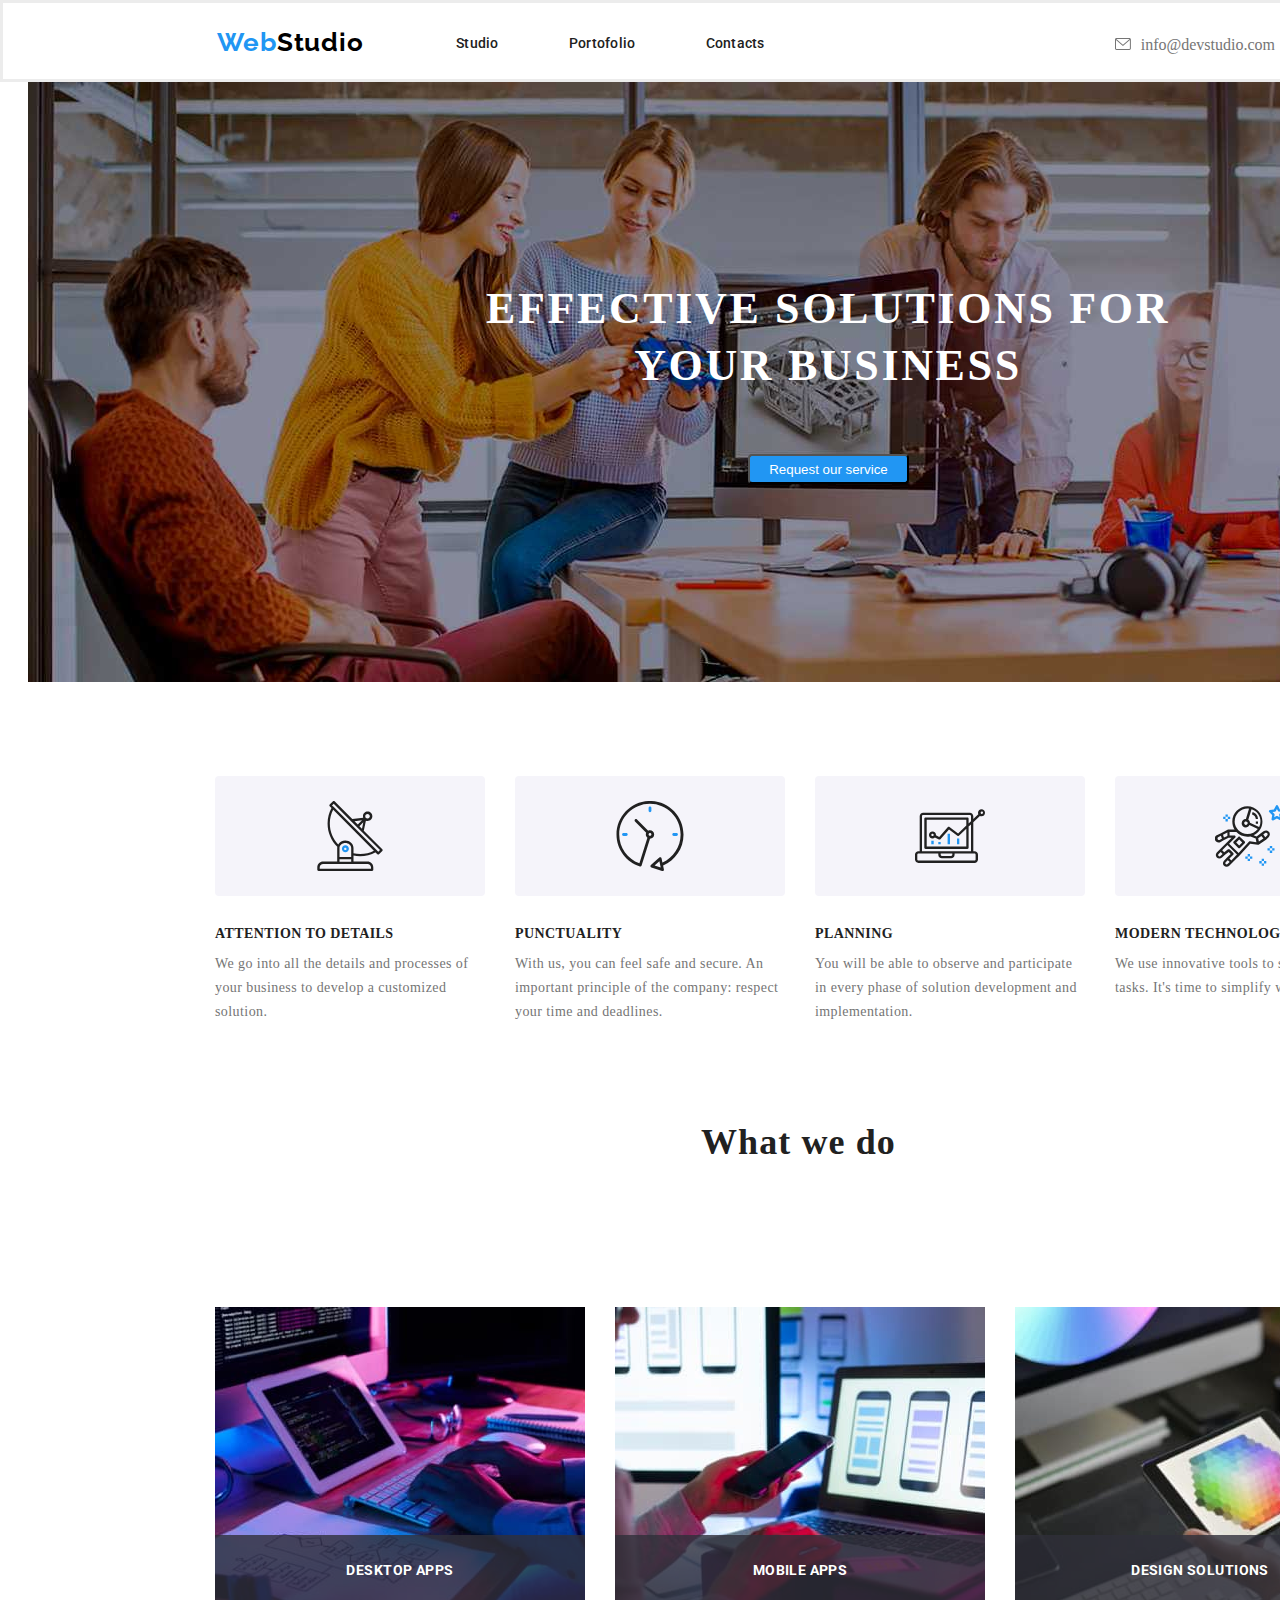
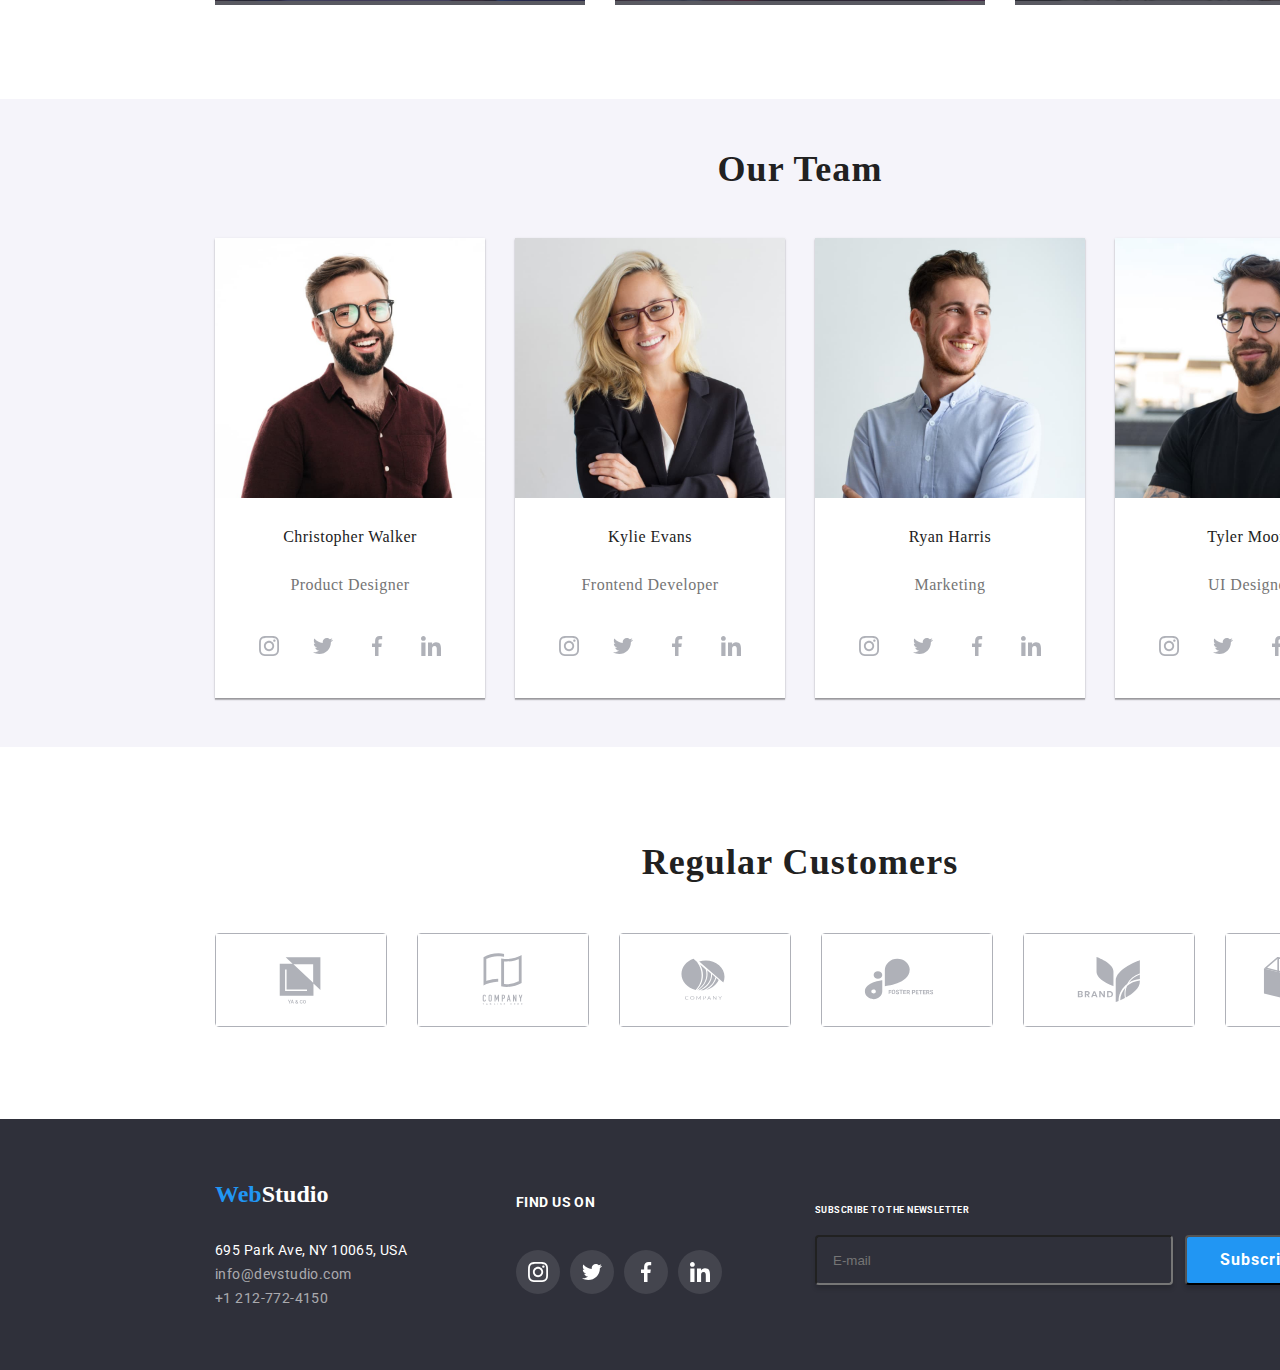
<file: index.html>
<!DOCTYPE html>
<html lang="en">

<head>
    <meta charset="UTF-8">
    <meta http-equiv="X-UA-Compatible" content="IE=edge">
    <meta name="viewport" content="width=device-width, initial-scale=1.0">
    <title>goit-markup-hw-06</title>
    <link rel="stylesheet" href="https://github.com/sindresorhus/modern-normalize/blob/main/modern-normalize.css">
    <link rel="preconnect" href="https://fonts.googleapis.com">
    <link rel="preconnect" href="https://fonts.gstatic.com" crossorigin>
    <link
        href="https://fonts.googleapis.com/css2?family=Raleway:wght@700&family=Roboto:wght@400;500;700;900&display=swap"
        rel="stylesheet">
    <link rel="stylesheet" href="./css/reset.css">
    <link rel="stylesheet" href="./css/styles.css">
</head>

<body class="container">

    <!-- header section -->
    <header class="global-header">
        <div class="first-container">
            <div class="web-container">
                <h1>Web<span>Studio</span></h1>
            </div>

            <nav class="box">
                <ul class="content-section">
                    <li class="studio">
                        <a href="studio.html" class="active" aria-label="link">
                            Studio
                        </a>
                    </li>
                    <li class="studio">
                        <a href="portfolio.html" class="active" aria-label="link">
                            Portofolio</a>
                    </li>
                    <li class="studio">
                        <a href="contacts.html" class="active" aria-label="link">
                            Contacts</a>
                    </li>
                </ul>
            </nav>
            <div class="contacts">
                <ul class="icon-list">
                    <li class="contact-header">
                        <a class="email-link" href="email.html" aria-label="email">
                            <svg>
                                <use href="./images/icons.svg#icon-envelope-hover"></use>
                            </svg>info@devstudio.com</a>
                    </li>
                    <li class="contact-header">
                        <a class="phone-section" href="tel:+12127724150" aria-label="phone">
                            <svg>
                                <use href="./images/icons.svg#icon-smartphone"></use>
                            </svg>+1 212-772-4150</a>
                    </li>
                </ul>
            </div>
        </div>
    </header>

    <!-- main section body -->
    <main class="main-info">

        <!-- first section -->

        <section class="logo-section">
            <h3 class="about-logo">EFFECTIVE SOLUTIONS FOR YOUR BUSINESS</h3>
            <button data-modal-open class="button-service" type="button">
                <span class="request-button">Request our service</span>
            </button>
        </section>

        <!-- second section -->

        <div>
            <section class="info-section">
                <div>
                    <ul class="icon-objectives">
                        <li class="objectives-images">
                            <div class="test">
                                <svg>
                                    <use href="./images/icons.svg#icon-antenna"></use>
                                </svg>
                            </div>
                        </li>
                        <li class="objectives-images">
                            <div class="test">
                                <svg>
                                    <use href="./images/icons.svg#icon-clock"></use>
                                </svg>
                            </div>
                        </li>
                        <li class="objectives-images">
                            <div class="test">
                                <svg>
                                    <use href="./images/icons.svg#icon-diagram"></use>
                                </svg>
                            </div>
                        </li>
                        <li class="objectives-images">
                            <div class="test">
                                <svg>
                                    <use href="./images/icons.svg#icon-astronaut"></use>
                                </svg>
                            </div>
                        </li>
                    </ul>
                </div>

                <div class="container-objective">
                    <ul>
                        <li>
                            <section>
                                <div class="container-objectives">
                                    <h6 class="title-heading">ATTENTION TO DETAILS</h6>
                                </div>
                                <div class="container-paragraph">
                                    <p class="details-paragraph">
                                        We go into all the details and processes of your business to develop a
                                        customized solution.
                                    </p>
                                </div>
                            </section>
                        </li>
                        <li>
                            <section>
                                <div class="container-objectives">
                                    <h6 class="title-heading">PUNCTUALITY</h6>
                                </div>
                                <div class="container-paragraph">
                                    <p class="details-paragraph">
                                        With us, you can feel safe and secure. An important principle of the company:
                                        respect your time and deadlines.
                                    </p>
                                </div>
                            </section>

                        </li>
                        <li>
                            <section>
                                <div class="container-objectives">
                                    <h6 class="title-heading">PLANNING</h6>
                                </div>
                                <div class="container-paragraph">
                                    <p class="details-paragraph">
                                        You will be able to observe and participate in every phase of solution
                                        development and implementation.
                                    </p>
                                </div>
                            </section>

                        </li>
                        <li>
                            <section>
                                <div class="container-objectives">
                                    <h6 class="title-heading">MODERN TECHNOLOGIES</h6>
                                </div>
                                <div class="container-paragraph">
                                    <p class="details-paragraph">
                                        We use innovative tools to solve assigned tasks. It's time to simplify work
                                        processes.
                                    </p>
                                </div>
                            </section>

                        </li>
                    </ul>
                </div>


                <div class="container-images">
                    <h2>What we do</h2>
                    <ul>
                        <li class="image-layout">
                            <img src="./images/monitor-sketch-img-1.jpg" alt="monitor and sketch" width="370"
                                height="294">
                            <div class="image-layer">
                                <h6>DESKTOP APPS</h6>
                            </div>
                        </li>
                        <li class="image-layout">
                            <img src="./images/smartphone-img-2.jpg" alt="smartphone and hand" width="370" height="294">
                            <div class="image-layer">
                                <h6>MOBILE APPS</h6>
                            </div>

                        </li>
                        <li class="image-layout">
                            <img src="./images/dimond-img-3.jpg" alt="diamond and tablet" width="370" height="294">
                            <div class="image-layer">
                                <h6>DESIGN SOLUTIONS</h6>
                            </div>
                        </li>
                    </ul>
                </div>

            </section>

            <!-- section 3 -->

            <section class="title-image">

                <h2>Our Team</h2>
                <ul class="box-card">
                    <li class="images">
                        <div class="image">
                            <img src="./images/portrait-img-1.jpg" alt="about christofer" height="260" width="270">
                            <span>Christopher Walker</span>
                            <em>Product Designer</em>
                        </div>
                        <div class="icon-div-cards">
                            <a href="https://www.instagram.com/" class="icon-cards" aria-label="instagram">
                                <svg>
                                    <use href="./images/icons.svg#icon-instagram"></use>
                                </svg>
                            </a>
                            <a href="https://twitter.com/" class="icon-cards" aria-label="twitter">
                                <svg>
                                    <use href="./images/icons.svg#icon-twitter"></use>
                                </svg>
                            </a>
                            <a href="https://www.facebook.com/" class="icon-cards" aria-label="facebook">
                                <svg>
                                    <use href="./images/icons.svg#icon-facebook"></use>
                                </svg>
                            </a>
                            <a href="https://www.linkedin.com/" class="icon-cards" aria-label="linkedin">
                                <svg>
                                    <use href="./images/icons.svg#icon-linkedin"></use>
                                </svg>
                            </a>
                        </div>
                    </li>
                    <li class="images">
                        <div class="image">
                            <img src="./images/portrait-img-2.jpg" alt="about kylie" height="260" width="270">
                            <span>Kylie Evans</span>
                            <em>Frontend Developer</em>
                        </div>
                        <div class="icon-div-cards">
                            <a href="https://www.instagram.com/" class="icon-cards" aria-label="instagram">
                                <svg>
                                    <use href="./images/icons.svg#icon-instagram"></use>
                                </svg>
                            </a>
                            <a href="https://twitter.com/" class="icon-cards" aria-label="twitter">
                                <svg>
                                    <use href="./images/icons.svg#icon-twitter"></use>
                                </svg>
                            </a>
                            <a href="https://www.facebook.com/" class="icon-cards" aria-label="facebook">
                                <svg>
                                    <use href="./images/icons.svg#icon-facebook"></use>
                                </svg>
                            </a>
                            <a href="https://www.linkedin.com/" class="icon-cards" aria-label="linkedin">
                                <svg>
                                    <use href="./images/icons.svg#icon-linkedin"></use>
                                </svg>
                            </a>
                        </div>

                    </li>
                    <li class="images">
                        <div class="image">
                            <img src="./images/portrait-img-3.jpg" alt="about ryan" height="260" width="270">
                            <span>Ryan Harris</span>
                            <em>Marketing</em>
                        </div>
                        <div class="icon-div-cards">
                            <a href="https://www.instagram.com/" class="icon-cards" aria-label="instagram">
                                <svg>
                                    <use href="./images/icons.svg#icon-instagram"></use>
                                </svg>
                            </a>
                            <a href="https://twitter.com/" class="icon-cards" aria-label="twitter">
                                <svg>
                                    <use href="./images/icons.svg#icon-twitter"></use>
                                </svg>
                            </a>
                            <a href="https://www.facebook.com/" class="icon-cards" aria-label="facebook">
                                <svg>
                                    <use href="./images/icons.svg#icon-facebook"></use>
                                </svg>
                            </a>
                            <a href="https://www.linkedin.com/" class="icon-cards" aria-label="linkedin">
                                <svg>
                                    <use href="./images/icons.svg#icon-linkedin"></use>
                                </svg>
                            </a>
                        </div>
                    </li>
                    <li class="images">
                        <div class="image">
                            <img src="./images/portrait-img-4.jpg" alt="about tyler" height="260" width="270">
                            <span>Tyler Moore</span>
                            <em>UI Designer</em>
                        </div>
                        <div class="icon-div-cards">
                            <a href="https://www.instagram.com/" class="icon-cards" aria-label="instagram">
                                <svg>
                                    <use href="./images/icons.svg#icon-instagram"></use>
                                </svg>
                            </a>
                            <a href="https://twitter.com/" class="icon-cards" aria-label="twitter">
                                <svg>
                                    <use href="./images/icons.svg#icon-twitter"></use>
                                </svg>
                            </a>
                            <a href="https://www.facebook.com/" class="icon-cards" aria-label="facebook">
                                <svg>
                                    <use href="./images/icons.svg#icon-facebook"></use>
                                </svg>
                            </a>
                            <a href="https://www.linkedin.com/" class="icon-cards" aria-label="linkedin">
                                <svg>
                                    <use href="./images/icons.svg#icon-linkedin"></use>
                                </svg>
                            </a>
                        </div>
                    </li>
                </ul>
            </section>
        </div>
        <section class="regular-customers">
            <h2>Regular Customers</h2>
            <div class="icon-customers">
                <ul>
                    <li class="icons-box">
                        <a href="https://www.instagram.com/" class="icons" aria-label="instagram">
                            <svg>
                                <use href="./images/icons.svg#icon-Logo-1"></use>
                            </svg>
                        </a>
                    </li>
                    <li class="icons-box">
                        <a href="https://www.instagram.com/" class="icons" aria-label="instagram">
                            <svg>
                                <use href="./images/icons.svg#icon-Logo-2"></use>
                            </svg>
                        </a>
                    </li>
                    <li class="icons-box">
                        <a href="https://www.instagram.com/" class="icons" aria-label="instagram">
                            <svg>
                                <use href="./images/icons.svg#icon-Logo-3"></use>
                            </svg>
                        </a>
                    </li>
                    <li class="icons-box">
                        <a href="https://www.instagram.com/" class="icons" aria-label="instagram">
                            <svg>
                                <use href="./images/icons.svg#icon-Logo-4"></use>
                            </svg>
                        </a>
                    </li>
                    <li class="icons-box">
                        <a href="https://www.instagram.com/" class="icons" aria-label="instagram">
                            <svg>
                                <use href="./images/icons.svg#icon-Logo-5"></use>
                            </svg>
                        </a>
                    </li>
                    <li class="icons-box">
                        <a href="https://www.instagram.com/" class="icons" aria-label="instagram">
                            <svg>
                                <use href="./images/icons.svg#icon-Logo-6"></use>
                            </svg>
                        </a>
                    </li>
                </ul>
            </div>

        </section>

    </main>

    <!-- footer section -->

    <footer class="footer-section">
        <div class="footer-address">
            <h2>Web<span>Studio</span></h2>
            <address class="address-layout">
                <p class="address-location">695 Park Ave, NY 10065, USA</p>
                <a class="email-footer" href="email.html">info@devstudio.com</a>
                <a class="phone-footer" href="tel:+12127724150">+1 212-772-4150</a>
            </address>
        </div>
        <section class="link-footer">
            <h6>Find us on</h6>
            <div class="icon-find">
                <ul>
                    <li class="icons-footer">
                        <a href="https://www.instagram.com/" class="icon-social-footer" aria-label="instagram">
                            <svg>
                                <use href="./images/icons.svg#icon-instagram"></use>
                            </svg>
                        </a>
                    </li>
                    <li class="icons-footer">
                        <a href="https://twitter.com/" class="icon-social-footer" aria-label="twitter">
                            <svg>
                                <use href="./images/icons.svg#icon-twitter"></use>
                            </svg>
                        </a>
                    </li>
                    <li class="icons-footer">
                        <a href="https://www.facebook.com/" class="icon-social-footer" aria-label="facebook">
                            <svg>
                                <use href="./images/icons.svg#icon-facebook"></use>
                            </svg>
                        </a>
                    </li>
                    <li class="icons-footer">
                        <a href="https://www.linkedin.com/" class="icon-social-footer" aria-label="linkedin">
                            <svg>
                                <use href="./images/icons.svg#icon-linkedin"></use>
                            </svg>
                        </a>
                    </li>
                </ul>
            </div>
        </section>
        <div class="input-footer">
            <h6>Subscribe to the newsletter</h6>
            <div class="acces-input">
                <label for="email" class="email-input">
                    <input id="email" type="text" placeholder="E-mail" class="input-content" required />
                </label>
                <button type="submit" class="button-submit">Subscribe
                    <svg>
                        <use href="./images/icons.svg#icon-icon-send"></use>
                    </svg>
                </button>
            </div>
        </div>
    </footer>

    <!-- modal section -->
    <div class="modal is-hidden" data-modal>
        <div class="modal-content">
            <button class="close-btn" data-modal-close>
                <svg class="icon-btn">
                    <use href="./images/icons.svg#icon-close-black"></use>
                </svg>
            </button>

            <form action="form-input" autocomplete="on" novalidate>

                <div class="container-form">
                    <h3>Leave your information and we'll call you back</h3>

                    <label class="form-group form-top">
                        <span class="label-text">Name</span>
                        <input type="text" name="name" class="icon-input" required>
                        <svg class="input">
                            <use href="./images/icons.svg#icon-person-black"></use>
                        </svg>
                    </label>

                    <label class="form-group">
                        <span class="label-text">Telephone</span>
                        <input type="number" name="telephone" class="icon-input" required>
                        <svg class="input">
                            <use href="./images/icons.svg#icon-phone-black"></use>
                        </svg>
                    </label>

                    <label class="form-group">
                        <span class="label-text">Email</span>
                        <input type="text" name="email" class="icon-input" required />
                        <svg class="input">
                            <use href="./images/icons.svg#icon-email-black"></use>
                        </svg>
                    </label>

                    <label class="form-group">
                        <span class="label-text">
                            Comments
                        </span>
                        <textarea name="message" rows="5" placeholder="Enter the text" class="icon-input input-text">
                        </textarea>
                    </label>

                    <div class="form-acces">
                        <label class="form-group">
                            <input type="checkbox" name="agree" value="" class="checkbox-size" required />
                            <svg class="vector-check">
                                <use href="./images/icons.svg#icon-check"></use>
                            </svg>
                            <svg class="icon-checkbox">
                                <use href="./images/icons.svg#icon-checkbox"></use>
                            </svg>
                            <span class="checkbox-paragraph">
                                I agree with the letter and accept the
                                <a
                                    href="https://www.iubenda.com/en/help/2859-terms-and-conditions-when-are-they-needed">
                                    <span class="terms-agree">
                                        Terms and Conditions
                                    </span>
                                </a>
                            </span>
                        </label>
                        <button type="submit" class="button-blue">Send</button>
                    </div>
                </div>
            </form>
        </div>
    </div>

    <script src="./js/modal.js"></script>
</body>

</html>
</file>
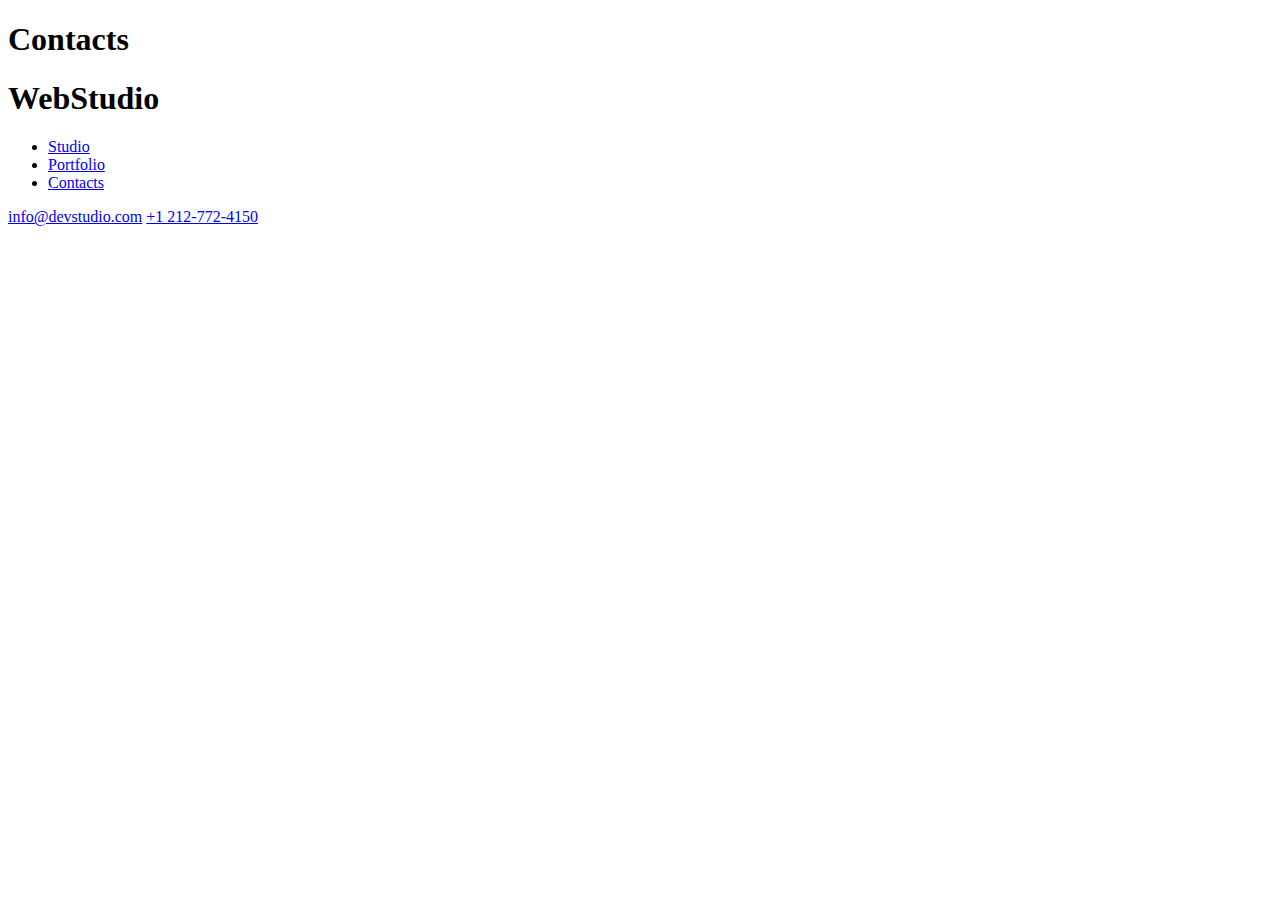
<file: contacts.html>
<!DOCTYPE html>
<html lang="en">
<head>
    <meta charset="UTF-8">
    <meta name="viewport" content="width=device-width, initial-scale=1.0">
    <title>Contacts</title>
    <link 
    rel="stylesheet" 
    href="https://github.com/sindresorhus/modern-normalize/blob/main/modern-normalize.css">
</head>
<body>
    <main>
        <h1>Contacts</h1>
        <header>
            <h1>WebStudio</h1>
    
            <nav>
                <ul>
                    <li><a href="studio.html">Studio</a></li>
                    <li><a href="portfolio.html">Portfolio</a></li>
                    <li><a href="contacts.html">Contacts</a></li>
                </ul>
            </nav>
           
            <a href="email.html">info@devstudio.com</a>
            
            <a href="tel:+12127724150">+1 212-772-4150</a>
        </header>
    </main>
</body>
</html>
</file>
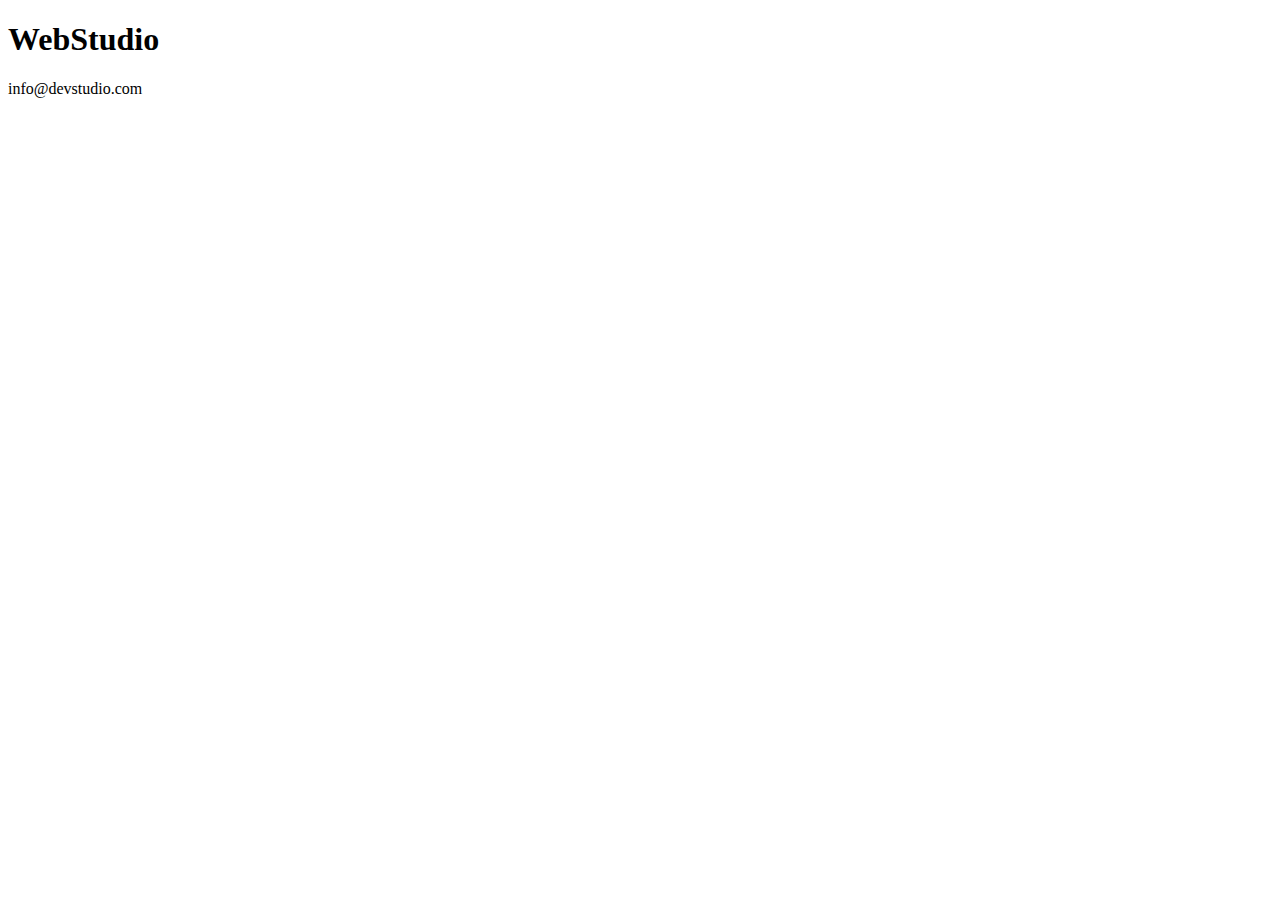
<file: email.html>
<!DOCTYPE html>
<html lang="en">
<head>
    <meta charset="UTF-8">
    <meta name="viewport" content="width=device-width, initial-scale=1.0">
    <title>email</title>
    <link 
    rel="stylesheet" 
    href="https://github.com/sindresorhus/modern-normalize/blob/main/modern-normalize.css">
</head>
<body>
    <h1>WebStudio</h1>
    info@devstudio.com
</body>
</html>
</file>
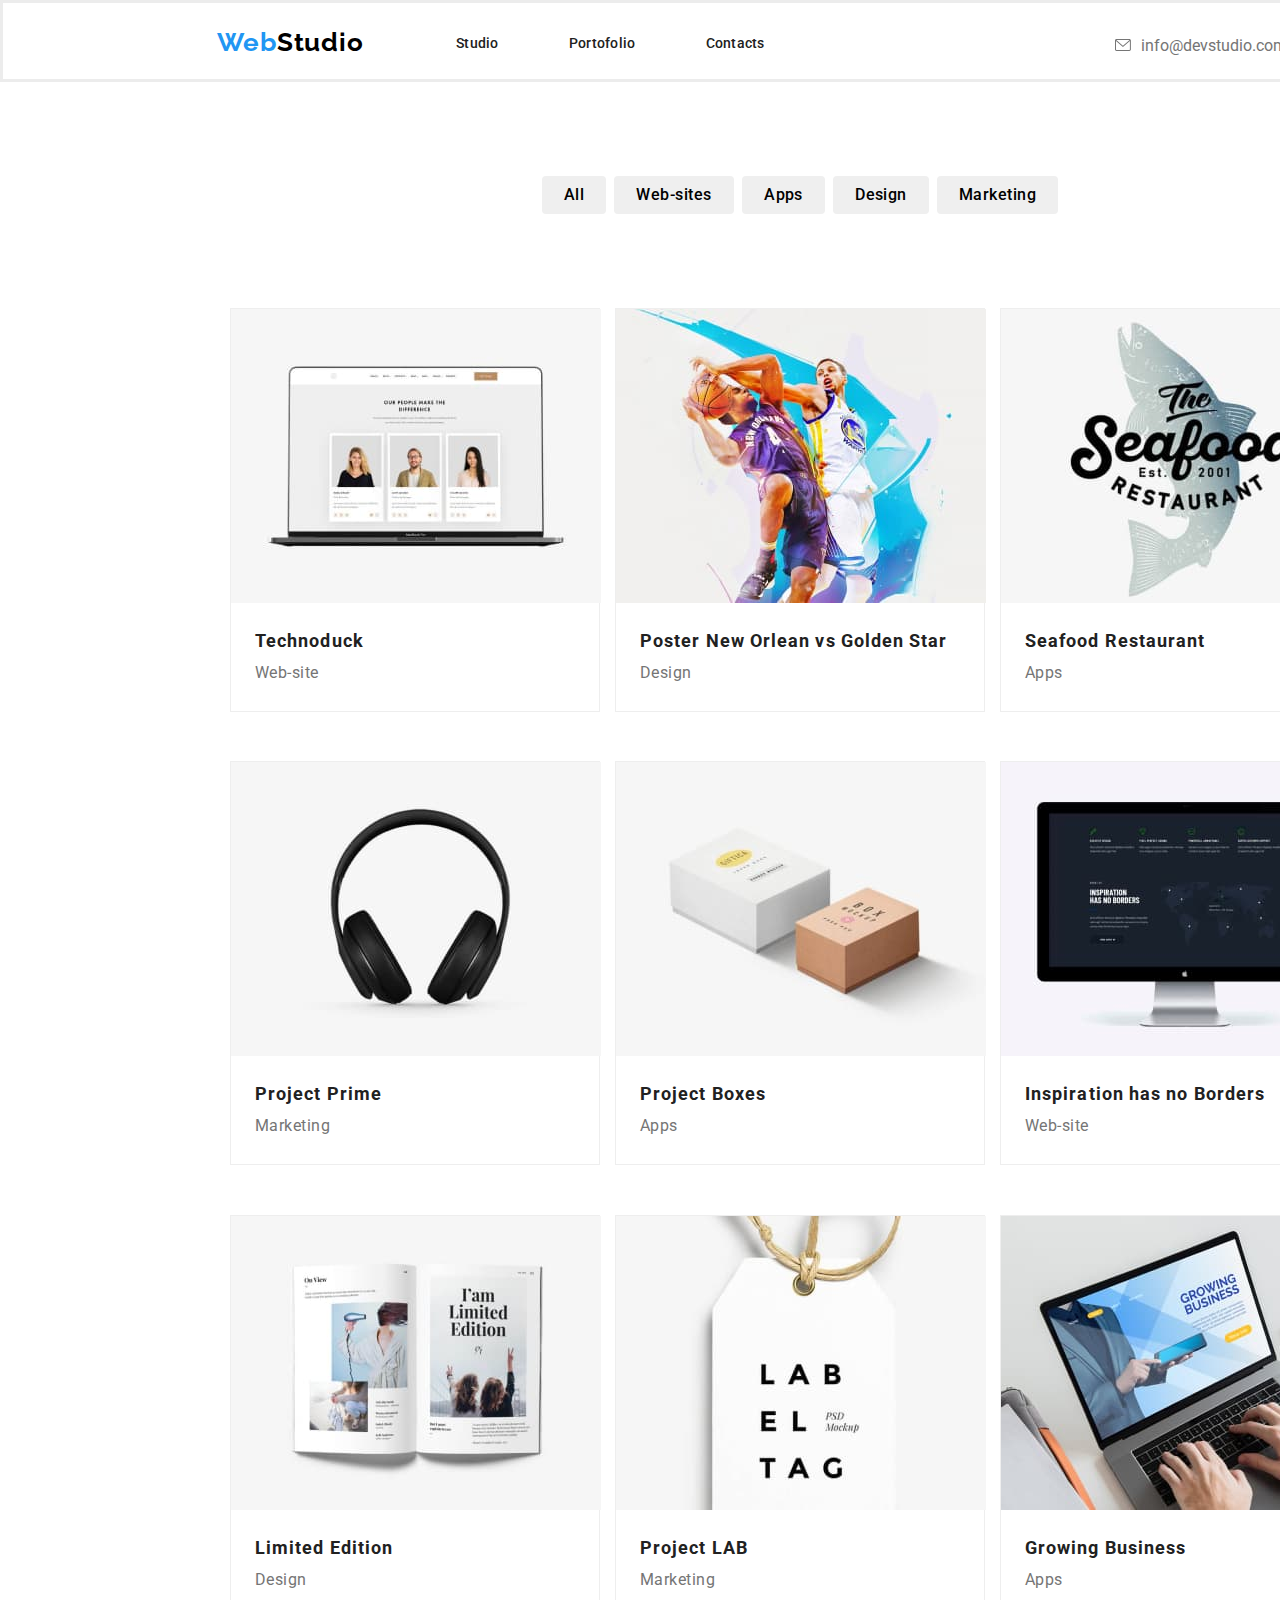
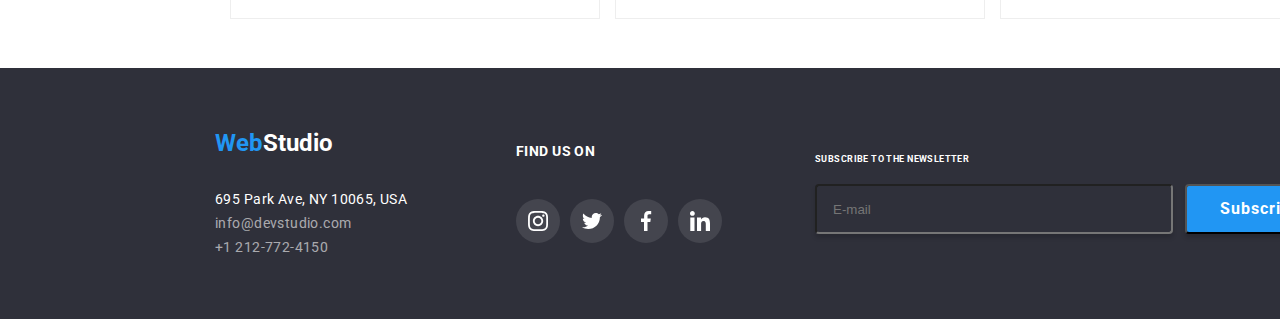
<file: portfolio.html>
<!DOCTYPE html>
<html lang="en">

<head>
    <meta charset="UTF-8">
    <meta name="viewport" content="width=device-width, initial-scale=1.0">
    <title>Portfolio</title>
    <link rel="stylesheet" href="https://github.com/sindresorhus/modern-normalize/blob/main/modern-normalize.css">
    <link rel="preconnect" href="https://fonts.googleapis.com">
    <link rel="preconnect" href="https://fonts.gstatic.com" crossorigin>
    <link
        href="https://fonts.googleapis.com/css2?family=Raleway:wght@700&family=Roboto:wght@400;500;700;900&display=swap"
        rel="stylesheet">
    <link rel="stylesheet" href="./css/reset.css">
    <link rel="stylesheet" href="./css/portofolio.css">
</head>

<body class="container">
    

    <!-- header section -->
    <header class="global-header">
        <div class="first-container">
            <div class="web-container">
                <h1>Web<span>Studio</span></h1>
            </div>

            <nav class="box">
                <ul class="content-section">
                    <li class="studio">
                        <a href="studio.html"
                            class="active" 
                            aria-label="link">
                            Studio
                        </a>
                    </li>
                    <li class="studio">
                        <a href="portfolio.html"
                            class="active" 
                            aria-label="link">
                            Portofolio</a>
                    </li>
                    <li class="studio">
                        <a href="contacts.html"
                            class="active" 
                            aria-label="link">
                            Contacts</a>
                    </li>
                </ul>
            </nav>
            <div class="contacts">
                <ul class="icon-list">
                    <li class="contact-header">
                        <a class="email-link" href="email.html" aria-label="email">
                            <svg>
                                <use href="./images/icons.svg#icon-envelope-hover"></use>
                            </svg>info@devstudio.com</a>
                    </li>
                    <li class="contact-header">
                        <a class="phone-section" href="tel:+12127724150" aria-label="phone">
                            <svg>
                                <use href="./images/icons.svg#icon-smartphone"></use>
                            </svg>+1 212-772-4150</a>
                    </li>
                </ul>
            </div>
        </div>
    </header>

    <!-- main-section -->

    <main class="main-section">
        <section class="box-buttons">
            <ul>
                <li>
                    <a
                    class="botton-white"
                    href="http://127.0.0.1:5500/all.html" 
                    rel="noopener noreferrer nofollow" 
                    target="_blank"></a>
                    <button 
                    class="app-button all-button" 
                    type="button">All</button>
                </li>
                <li>
                    <a 
                    class="botton-black"
                    href="http://127.0.0.1:5500/Web-sites.html"
                    rel="noopener noreferrer nofollow"
                    target="_blank"></a>
                    <button 
                    class="app-button web-button" type="button"
                    >Web-sites</button>
                </li>
                <li>
                    <a
                    class="botton-black" 
                    href="http://127.0.0.1:5500/apps.html"
                    rel="noopener noreferrer nofollow" 
                    target="_blank"></a>
                    <button 
                    class="app-button apps-botton" type="button"
                    >Apps</button>
                </li>
                <li>
                    <a
                    class="botton-black" 
                    href="http://127.0.0.1:5500/design.html"
                    rel="noopener noreferrer nofollow" 
                    target="_blank"></a>
                    <button 
                    class="app-button design-button" type="button"
                    >Design</button>
                </li>
                <li>
                    <a
                    class="botton-black"
                    href="http://127.0.0.1:5500/marketing.html"
                    rel="noopener noreferrer nofollow"
                    target="_blank"></a>
                    <button 
                    class="app-button marketing-button" type="button"
                    >Marketing</button>
                </li>
            </ul>
            
        </section>
        
        <section class="box-images">
            <ul>
                <li>
                    <div>
                        <div class="image-container">
                            <img
                                src="./images/computer-3faces.jpg" 
                                alt="computer-3faces"
                                class="image-animation"
                                width="370"
                                height="294">
                                
                            <div class="image-overlay">
                                <div class="image-text">
                                    Technoduck is a state-of-the-art coronavirus distribution platform. Companies use this platform for digital espionage and attacks on competitors' secure servers.
                                </div>
                            </div>
                        </div>
                        
                        <b class="name-section">Technoduck</b>
                        <i class="category-section">Web-site</i>
                    </div>
                </li>
                <li>
                    <div>
                        <div class="image-container">
                            <img
                                src="./images/baschetball-playng.jpg" 
                                alt="baschetball-playng"
                                class="image-animation"
                                width="370"
                                height="294">
                                
                            <div class="image-overlay">
                                <div class="image-text">
                                    Technoduck is a state-of-the-art coronavirus distribution platform. Companies use this platform for digital espionage and attacks on competitors' secure servers.
                                </div>
                            </div>
                        </div>
                        <b class="name-section">Poster New Orlean vs Golden Star</b>
                        <i class="category-section">Design</i>
                    </div>
                </li>
                <li>
                    <div>
                        <div class="image-container">
                            <img
                            src="./images/restaurant-seafood.jpg"
                            alt="Seafood Restaurant"
                                class="image-animation"
                                width="370"
                                height="294">
                                
                            <div class="image-overlay">
                                <div class="image-text">
                                    Technoduck is a state-of-the-art coronavirus distribution platform. Companies use this platform for digital espionage and attacks on competitors' secure servers.
                                </div>
                            </div>
                        </div>
                        <b class="name-section">Seafood Restaurant</b>
                        <i class="category-section">Apps</i>
                    </div>
                </li>
                <li>
                    <div>
                        <div class="image-container">
                            <img
                                src="./images/headphones.jpg" 
                                alt="headphones"
                                class="image-animation"
                                width="370"
                                height="294">
                                
                            <div class="image-overlay">
                                <div class="image-text">
                                    Technoduck is a state-of-the-art coronavirus distribution platform. Companies use this platform for digital espionage and attacks on competitors' secure servers.
                                </div>
                            </div>
                        </div>
                        <b class="name-section">Project Prime</b>
                        <i class="category-section">Marketing</i>
                    </div>
                </li>
                <li>
                    <div>
                        <div class="image-container">
                            <img
                            src="./images/bricks.jpg" 
                            alt="two-bricks"
                                class="image-animation"
                                width="370"
                                height="294">
                                
                            <div class="image-overlay">
                                <div class="image-text">
                                    Technoduck is a state-of-the-art coronavirus distribution platform. Companies use this platform for digital espionage and attacks on competitors' secure servers.
                                </div>
                            </div>
                        </div>
                        <b class="name-section">Project Boxes</b>
                        <i class="category-section">Apps</i>
                    </div>
                </li>
                <li>
                    <div>
                        <div class="image-container">
                            <img
                            src="./images/computer-monitor.jpg" 
                            alt="computer-monitor"
                                class="image-animation"
                                width="370"
                                height="294">
                                
                            <div class="image-overlay">
                                <div class="image-text">
                                    Technoduck is a state-of-the-art coronavirus distribution platform. Companies use this platform for digital espionage and attacks on competitors' secure servers.
                                </div>
                            </div>
                        </div>
                        <b class="name-section">Inspiration has no Borders</b>
                        <i class="category-section">Web-site</i>
                    </div>
                </li>
                <li>
                    <div>
                        <div class="image-container">
                            <img
                            src="./images/book.jpg" 
                            alt="book"
                                class="image-animation"
                                width="370"
                                height="294">
                                
                            <div class="image-overlay">
                                <div class="image-text">
                                    Technoduck is a state-of-the-art coronavirus distribution platform. Companies use this platform for digital espionage and attacks on competitors' secure servers.
                                </div>
                            </div>
                        </div>
                        <b class="name-section">Limited Edition</b>
                        <i class="category-section">Design</i>
                    </div>
                </li>
                <li>
                    <div>
                        <div class="image-container">
                            <img
                            src="./images/label.jpg"
                            alt="label"
                                class="image-animation"
                                width="370"
                                height="294">
                                
                            <div class="image-overlay">
                                <div class="image-text">
                                    Technoduck is a state-of-the-art coronavirus distribution platform. Companies use this platform for digital espionage and attacks on competitors' secure servers.
                                </div>
                            </div>
                        </div>
                        <b class="name-section">Project LAB</b>
                        <i class="category-section">Marketing</i>
                    </div>
                </li>
                <li>
                    <div>
                        <div class="image-container">
                            <img
                            src="./images/laptop.jpg" 
                            alt="laptop"
                                class="image-animation"
                                width="370"
                                height="294">
                                
                            <div class="image-overlay">
                                <div class="image-text">
                                    Technoduck is a state-of-the-art coronavirus distribution platform. Companies use this platform for digital espionage and attacks on competitors' secure servers.
                                </div>
                            </div>
                        </div>
                        <b class="name-section">Growing Business</b>
                        <i class="category-section">Apps</i>
                    </div>
                </li>
            </ul>
        </section>
    </main>

    <!-- footer section -->
    <footer class="footer-section">
        <div class="footer-address">
            <h2>Web<span>Studio</span></h2>
            <address class="address-layout">
                <p class="address-location">695 Park Ave, NY 10065, USA</p>
                <a class="email-footer" href="email.html">info@devstudio.com</a>
                <a class="phone-footer" href="tel:+12127724150">+1 212-772-4150</a>
            </address>
        </div>
        <section class="link-footer">
            <h6>Find us on</h6>
            <div class="icon-find">
                <ul>
                    <li class="icons-footer">
                        <a href="https://www.instagram.com/" class="icon-social-footer" aria-label="instagram">
                            <svg>
                                <use href="./images/icons.svg#icon-instagram"></use>
                            </svg>
                        </a>
                    </li>
                    <li class="icons-footer">
                        <a href="https://twitter.com/" class="icon-social-footer" aria-label="twitter">
                            <svg>
                                <use href="./images/icons.svg#icon-twitter"></use>
                            </svg>
                        </a>
                    </li>
                    <li class="icons-footer">
                        <a href="https://www.facebook.com/" class="icon-social-footer" aria-label="facebook">
                            <svg>
                                <use href="./images/icons.svg#icon-facebook"></use>
                            </svg>
                        </a>
                    </li>
                    <li class="icons-footer">
                        <a href="https://www.linkedin.com/" class="icon-social-footer" aria-label="linkedin">
                            <svg>
                                <use href="./images/icons.svg#icon-linkedin"></use>
                            </svg>
                        </a>
                    </li>
                </ul>
            </div>
        </section>
        <div class="input-footer">
            <h6>Subscribe to the newsletter</h6>
            <div class="acces-input">
                <label for="email" class="email-input">
                    <input id="email" type="text" placeholder="E-mail" class="input-content" required/>
                </label>
                <button type="submit" class="button-submit">Subscribe
                    <svg>
                        <use href="./images/icons.svg#icon-icon-send"></use>
                    </svg>
                </button>
            </div>
        </div>
    </footer>
</body>
</html>
</file>
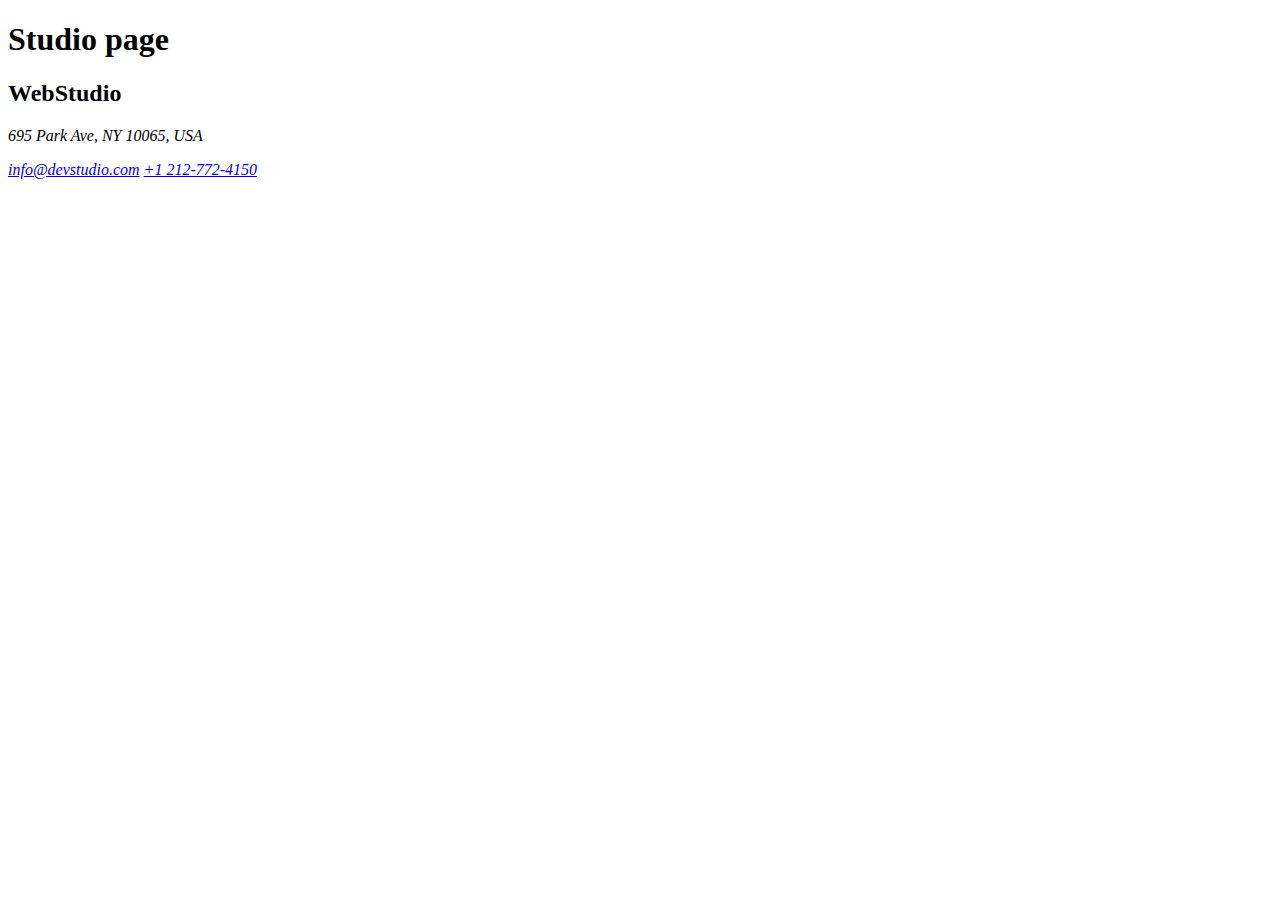
<file: studio.html>
<!DOCTYPE html>
<html lang="en">
<head>
    <meta charset="UTF-8">
    <meta name="viewport" content="width=device-width, initial-scale=1.0">
    <title>Studio</title>
    <link 
    rel="stylesheet" 
    href="https://github.com/sindresorhus/modern-normalize/blob/main/modern-normalize.css">
</head>
<body>
    <main>
        <h1>Studio page</h1>
    </main>
    <header>
        <h2>WebStudio</h2>
        
        <address>
            <p>695 Park Ave, NY 10065, USA</p>

            <a href="email.html">info@devstudio.com</a>
    
            <a href="tel:+12127724150">+1 212-772-4150</a>
        </address>       
        
    </header>
</body>
</html>
</file>
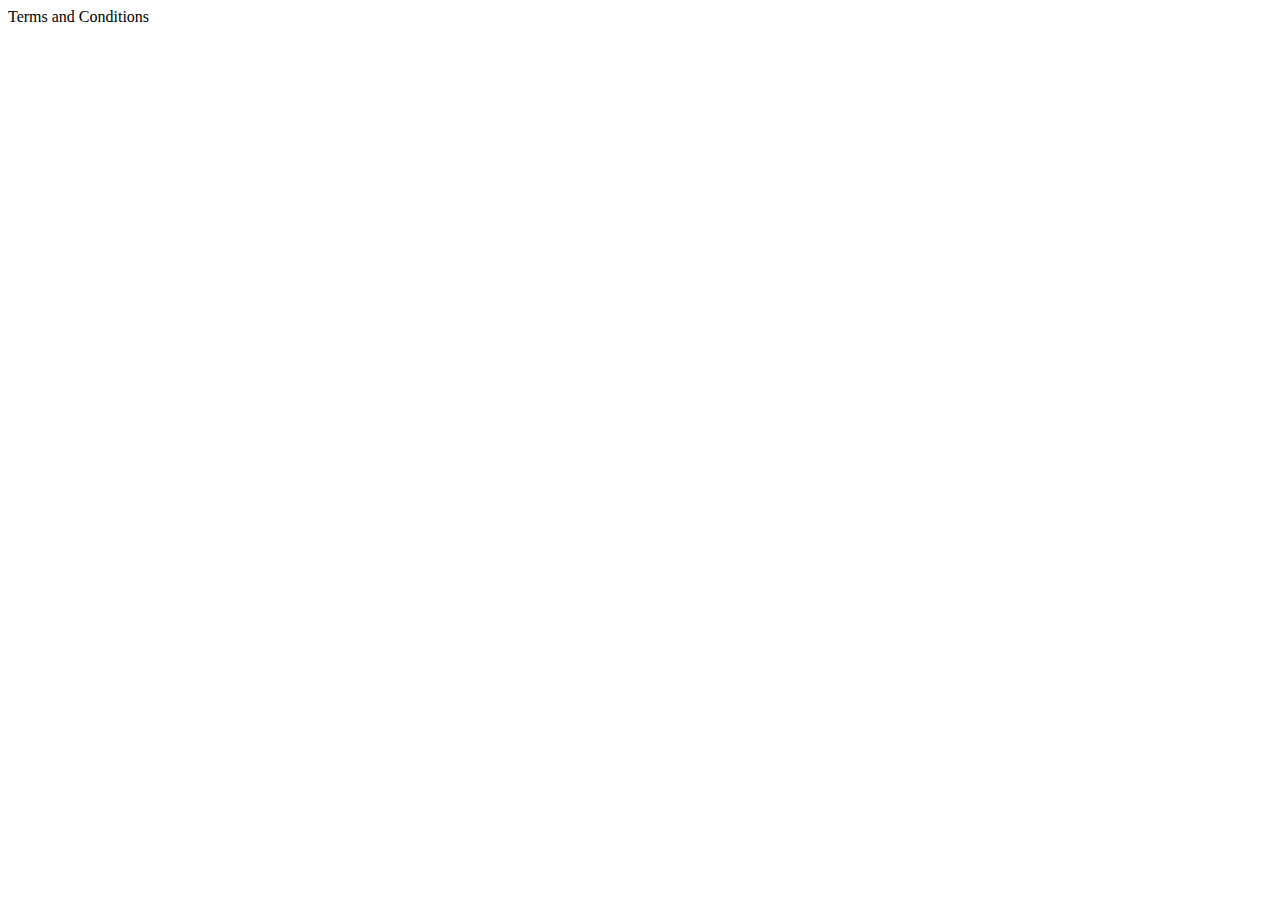
<file: terms&conditions.html>
<!DOCTYPE html>
<html lang="en">
<head>
    <meta charset="UTF-8">
    <meta name="viewport" content="width=device-width, initial-scale=1.0">
    <title>Terms and Conditions</title>
</head>
<body>
    Terms and Conditions
</body>
</html>
</file>
<file: css/styles.css>
* {
    margin:0;
    padding:0;
    box-sizing: border-box;
}

:root {
    --test-font-family: 'Raleway';
    --heading-font-family: 'Raleway';
    --font-family: 'Roboto';
    --font-style: 'normal';
    --font-weight: 400;
    --flex-shrink: 0;
    --background-color: #fff;
    --social-icon-color: #AFB1B8;
    --link-social-hover-color: #fff;
    --social-icon-color-footer: #fff;
    --background-color-footer: #ffffff1a;
    --background-hover-color-footer: #2196F3;
    --social-link-color-hover: #2196F3;
    --icon-color-header: #757575;
    --transition: 250ms cubic-bezier(0.4, 0, 0.2, 1);
}

a:-webkit-any-link {
    cursor: pointer;
    text-decoration: none;
}

ul {
    list-style-type: none;
}

.container {
    background: var(--background-color);
    width: 1600px;
    height: 2930px;
    background: #FFF;
}

/* header section */

.web-container > h1 {
    color: #2196F3;
    font-size: 26px;
    font-family: var(--heading-font-family);
    font-style: normal;
    font-weight: 700;
    line-height: normal;
    letter-spacing: 0.78px;
}

.web-container > h1 > span {
    color: #000;
}

.global-header .first-container {
    display: flex;
    width: 1600px;
    height: 82px;
    background-color: #fff;
    border-bottom: 1px;
    border: solid #ECECEC;
}

.web-container {
    display: flex;
    justify-content: center;
    width: 145px;
    height: 31px;
    margin: 24px 93px 25px 215px;
}

 /*
.box {
    display: flex;
    align-items: baseline;
}
 */
.box ul {
    display: flex;
    flex-flow: row;
    /* justify-content: space-around; */
    flex-direction: row;
    flex-wrap: nowrap;
}

.global-header .container ul {
    display: flex;
}

.content-section {
    font-size: 14px;
    font-family: var(--font-family);
    font-style: normal;
    font-weight: 500;
    line-height: normal;
    letter-spacing: 0.28px;
    margin-top: 32px;
    gap: 50px;
}

.box .content-section {
    list-style: none;
    padding: 0;
    margin-top: 32px;
}

.box .studio {
    display: inline-block;
    margin-right: 20px;
}

.box .active {
    color: #212121;
    position: relative;
    text-decoration: none;
    transition: var(--transition);
}

.box .active:hover::after,
.box .active:focus::after {
    border-radius: 2px;
    content: "";
    position: absolute;
    top: 44px;
    left: 0;
    width: 100%;
    height: 4px;
    background-color: #2196F3;
    transition: var(--transition);
}

.box .active:hover,
.box .active:focus {
    color: #2196F3;
    transition: var(--transition);
}

/* email phone  */

.icon-list {
    display: flex;
    justify-content: center;
    align-items: center;
    gap: 40px;
    margin-left: 330px;
}

.icon-list .contact-header {
    flex-shrink: 0;
    margin-top: 32px;
}

.email-link > svg {
    width: 16px;
    height: 11.996px;
    flex-shrink: 0;
    margin-right: 10px;
}

.phone-section > svg {
    width: 10px;
    height: 16px;
    flex-shrink: 0;
    margin-right: 10px;
}

.contact-header .phone-section {
    fill: var(--social-icon-color);
    color: var(--icon-color-header);
    background-color: var(--background-color);
    width: 132px;
    height: 16px;
    flex-shrink: 0;  
    transition: var(--transition);
}

.contact-header .email-link {
    fill: var(--social-icon-color);
    color: var(--icon-color-header);
    background-color: var(--background-color);
    width: 161px;
    height: 16px;
    flex-shrink: 0;
    transition: var(--transition);
}

.contact-header .email-link:hover,
.contact-header .email-link:focus {
    color: var(--background-hover-color-footer);
   
}

.contact-header .phone-section:hover,
.contact-header .phone-section:focus {
    color: var(--background-hover-color-footer);
   
}

.global-header {
    background: var(--background-color);
    flex-shrink: var(--flex-shrink);
}

/*  first section */

.logo-section {
    display: flex;
    flex-direction: column;
    flex-wrap: nowrap;
    justify-content: center;
    align-items: center;
    background-image: url(../images/team-image.jpg);
    background-color: #C4C4C4;
    background-size: 1572px 600px;
    margin-left: 28px;
    width: 1600px;
    height: 600px;
}

.about-logo {
    line-height: 52px;
    color: #FFF;
    display: flex;
    flex-direction: column;
    flex-wrap: wrap;
    justify-content: center;
    align-items: center;
    align-content: center;
    margin: 200px 452px 30px 452px;
    text-align: center;
    font-size: 44px;
    font-style: 1;
    font-weight: 900;
    line-height: 1.3;
    letter-spacing: 2.64px;
    text-transform: uppercase;
}

.button-service {
    margin: 30px 700px 200px 700px;
    padding: 10px 19px 10px 20px;
    display: flex;
    flex-direction: column;
    flex-wrap: nowrap;
    justify-content: center;
    align-items: center;
    transition: var(--transition);
    width: 161px;
    height: 30px;
    flex-shrink: 0;
    color: #FFF;
    background: #2196F3;
    border-radius: 4px;
}

.button-service:hover,
.button-service:focus {
    cursor: pointer;    
    box-shadow: 0px 4px 4px 0px rgba(0, 0, 0, 0.15);
    
}

.request-button {
    width: 161px;
    height: 30px;
    line-height: 19px;
}
    
/*  second section */

.test {
    gap: 30px;
    width: 270px;
    height: 120px;
    margin-top: 94px;
    margin-bottom: 30px;
    border-radius: 4px;
    background: #F5F4FA;
}

.test > svg {
    width: 70px;
    height: 70px;
    margin: 25px 100px 25px 100px;
}

.icon-objectives {
    display: flex;
    flex-direction: row;
    margin-left: 215px;
    gap: 30px;
}

.container-objective {
    display: flex;
    height: 101px;
    padding: 0px 215px 0px 215px;
}

.container-objectives {
    display: flex;
    margin: 0px 0px 0px 0px;
}

.container-paragraph {
    display: flex;
    flex-direction: column;
    flex-wrap: wrap;
    width: 270px;
    height: 75px;
    margin-top: 10px;
    
}

.container-objective > ul > li > section {
    display: flex;
	flex-direction: column;
	flex-wrap: nowrap;
	justify-content: center;
	align-items: stretch;
	align-content: stretch;
}

.container-objective > ul > li {
    display: flex;
}

.container-objective > ul {
    display: flex;
    flex-direction: row;
    justify-content: space-between;
    gap: 30px;
}

.info-section {
    background: var(--background-color);
    width: 1600px;
}

.title-heading {
    display: flex;
    width: 270px;
    flex-direction: column;
    flex-shrink: 0;
    line-height: 16px;   
}

.container-objectives > h6 {
    color: #212121;
    font-size: 14px;
    font-style: var(--font-style);
    font-weight: 700;
    line-height: normal;
    letter-spacing: 0.42px;
    text-transform: uppercase;
}

.details-paragraph {
    color: #757575;
    font-size: 14px;
    font-style: var(--font-style);
    font-weight: var(--font-weight);
    line-height: 1.7;
    letter-spacing: 0.42px;
}

.container-images {
    display: flex;
    flex-direction: column;
    flex-wrap: nowrap;
}

.container-images > h2 {
    display: flex;
    width: 198px;
    height: 42px;
    margin: 94px 701px 50px 701px;
}

.container-images > ul {
    margin: 94px 215px 94px 215px;
    width: 1170px;
    display: flex;
    flex-direction: row;
    flex-wrap: nowrap;
    justify-content: space-around;
    align-items: center;
    align-content: stretch;
    gap: 30px;
}

.info-section > div > h2 {
    color: #212121;
    text-align: center;
    font-size: 36px;
    font-style: var(--font-style);
    font-weight: 700;
    line-height: normal;
    letter-spacing: 1.08px;
}

.image-layout {
    position: relative;      
}

.image-layer {
    display: flex;
    align-items: center;
    justify-content: center;
    background: #2f303acc;
    position: absolute;
    bottom: 0;
    color: #fff;
    width: 370px;
    height: 70px;
}

.image-layer > h6 {
    color: #FFF;
    text-align: center;
    font-family: Roboto;
    font-size: 14px;
    font-style: normal;
    font-weight: 700;
    line-height: normal;
    letter-spacing: 0.42px;
    text-transform: uppercase;
}

/*  section 3 */

.title-image {
    display: flex;
    flex-direction: column;
    flex-wrap: nowrap;
    justify-content: space-evenly;
    align-items: center;
    width: 1600px;
    height: 648px;
    flex-shrink: 0;
    background: #F5F4FA;
}

.box-card {
    display: flex;
    align-items: center;
    gap: 30px;
}

.images {
    display: flex;
    flex-direction: column;
    align-items: center;
    gap: 30px;
    background-color: var(--background-color);
    box-shadow: 0px 2px 1px 0px rgba(0, 0, 0, 0.20), 0px 1px 1px 0px rgba(0, 0, 0, 0.14), 0px 1px 3px 0px rgba(0, 0, 0, 0.12);
}

.image {
    display: flex;
    flex-direction: column;
    align-items: center;
    gap: 30px;
    background-color: var(--background-color);

}

.icons-list > ul {
    display: flex;
    gap: 10px;
    width: 206px;
    height: 44px;
    flex-shrink: 0;
}

.icon-div-cards {
    display: flex;
    justify-content: center;
    gap: 10px;
    width: 206px;
    height: 44px;
    flex-shrink: 0;
    margin-bottom: 30px;
}

.icon-cards svg {
    width: 20px;
    height: 20px;
    margin: 12px;
}

.icon-div-cards .icon-cards {
    width: 44px;
    height: 44px;
    border-radius: 22px;
    color: var(--social-icon-color);
    background-color: var(--background-color);
    margin-bottom: 30px;
    transition: var(--transition);
}

.icon-div-cards .icon-cards:hover,
.icon-div-cards .icon-cards:focus {
    background-color: var(--background-hover-color-footer);
    color: var(--social-icon-color-footer);
}

.title-image > h2 {
    color: #212121;
    text-align: center;
    font-size: 36px;
    font-style: var(--font-style);
    font-weight: 700;
    line-height: normal;
    letter-spacing: 1.08px;
}

.image > span {
    color: #212121;
    text-align: center;
    font-size: 16px;
    font-style: var(--font-style);
    font-weight: var(--font-weight);
    line-height: normal;
    letter-spacing: 0.48px;
}

.image > em {
    color: #757575;
    text-align: center;
    font-size: 16px;
    font-style: var(--font-style);
    font-weight: var(--font-weight);
    line-height: normal;
    letter-spacing: 0.48px;
}

/*  Regular Customers  */

.regular-customers {
    width: 1170px;
    height: 184px;
    margin-top: 94px;
    margin-bottom: 94px;
    margin-left: 215px;
}

.regular-customers > h2 {
    color: #212121;
    text-align: center;
    font-size: 36px;
    font-style: var(--font-style);
    font-weight: 700;
    line-height: normal;
    letter-spacing: 1.08px; 
}

.icon-customers > ul {
    display: flex;
    gap: 30px;
    margin-top: 50px;
}

.icons-box .icons {
    width: 170px;
    height: 92px;
    flex-shrink: 0;
    background-color: var(--background-color);
    color: var(--social-icon-color);
    transition: var(--transition);
}

.icons-box:hover,
.icons-box:focus,
.icons-box .icons:focus,
.icons-box .icons:hover {
    border-radius: 4px;
    border: 1px solid #2196F3;
    background-color: var(--background-color);
    color: var(--social-link-color-hover); 
}

.icons-box {
    display: flex;
    border-radius: 4px;
    border: 1px solid #AFB1B8;
    transition: var(--transition);
}

.icons > svg {
    width: 106px;
    height: 60px;
    margin: 16px 32px 16px 32px;
}

/*  footer section  */

.footer-section {
    display: flex;
    width: 1600px;
    height: 251px;
    background: #2F303A;
    /* flex-shrink: 0; */
}

.footer-address {
    width: 422px;
}

.link-footer {
    margin-left: 94px;
}

.link-footer > h6 {
    margin-top: 75px;
    margin-bottom: 20px;
    color: #FFF;
    font-family: var(--font-family);
    font-size: 14px;
    font-style: var(--font-style);
    font-weight: 700;
    line-height: normal;
    letter-spacing: 0.42px;
    text-transform: uppercase;
}

.icon-find > ul {
    display: flex;
    gap: 10px;
    width: 206px;
    height: 44px;
    flex-shrink: 0;
}

.icons-footer {
    display: flex;
    gap: 10px;
    width: 44px;
    height: 44px;
    flex-shrink: 0;
    margin-top: 20px;
}

.icons-footer .icon-social-footer {
    width: 44px;
    height: 44px;
    border-radius: 22px;
    background-color: var(--background-color-footer);
    color: var(--social-icon-color-footer);
    transition: var(--transition);
}

.icon-social-footer > svg {
    width: 20px;
    height: 20px;
    margin: 12px;
}

.icons-footer .icon-social-footer:hover,
.icons-footer .icon-social-footer:focus {
    background-color: var(--background-hover-color-footer);
    color: var(--link-social-hover-color);
}

.footer-address > h2 {
    color: #2196F3;
    width: 145px;
    height: 31px;
    margin-top: 60px;
    margin-left: 215px;
    margin-bottom: 28px;
    line-height: 31px;
}

.footer-address > h2 > span {
    color: #fff;
}

.address-layout {
    display: flex;
    flex-direction: column;
    align-items: start;
    justify-content: space-around;
    width: 231px;
    height: 72px;
    flex-shrink: 0;
    margin-left: 215px;
}

.phone-footer {
    color: #ffffff99;
    width: 231px;
    height: 16px;
    flex-shrink: 0;
    color: rgba(255, 255, 255, 0.60);
    font-family: Roboto;
    font-size: 14px;
    font-style: normal;
    font-weight: 400;
    line-height: normal;
    letter-spacing: 0.42px;
    transition: var(--transition);
}

.email-footer {
    line-height: 16px;
    width: 231px;
    height: 16px;
    flex-shrink: 0;
    color: #ffffff99;
    color: rgba(255, 255, 255, 0.60);
    font-family: Roboto;
    font-size: 14px;
    font-style: normal;
    font-weight: 400;
    line-height: normal;
    letter-spacing: 0.42px;
    transition: var(--transition);
}

.address-location {
    flex-shrink: 0;
    color: #FFFFFF;
    width: 207px;
    height: 16px;
    color: #FFF;
    font-family: Roboto;
    font-size: 14px;
    font-style: normal;
    font-weight: 400;
    line-height: normal;
    letter-spacing: 0.42px;
}

.email-footer:hover,
.phone-footer:hover,
.email-footer:focus,
.phone-footer:focus{
    color: var(--background-hover-color-footer);
    
}

/* modal section */

.modal {
    position: fixed;
    top: 0;
    left: 0;
    width: 100vw;
    min-height: 100vh;
    display: flex;
    justify-content: center;
    align-items: center;
    box-shadow: 0px 2px 1px 0px rgba(0, 0, 0, 0.20), 0px 1px 1px 0px rgba(0, 0, 0, 0.14), 0px 1px 3px 0px rgba(0, 0, 0, 0.12);
    border-radius: 4px;
    background: #00000033;
}

.modal-content:nth-child(1) {
    transform: scale(0.75);
    animation: animate075 2500ms;
    opacity: 1;
}

.modal-content:nth-child(1)::before {
    content: "";
}

.modal-content::before {
    display: inline-block;
  }

@keyframes animate075 {
    0% {
      transform: scale(0.75);
    }
  
    50% {
      transform: scale(0.9);
    }
  
    100% {
      transform: scale(1.0);
    }
}

.modal-content {
    background-color: #fff;
    position: relative;
    width: auto;
    height: auto;
    box-shadow: 0px 2px 1px -1px #00000033,
    0px 1px 1px 0px #00000024, 0px 1px 3px 0px #0000001f;
}

.is-hidden {
    visibility: hidden;
}

.close-btn {
    position: absolute;
    background-color: #fff;
    border-radius: 22px;
    border: 1px solid #757575;
    color: #212121;
    width: 30px;
    height: 30px;
    cursor: pointer;
    outline: none;
    right: 8px;
    top: 8px;
    transition: var(--transition);
}

.close-btn > svg {
    fill: #000000;
    width: 18px;
    height: 18px;
    flex-shrink: 0;
    margin: 6px;
}

.close-btn > svg:hover {
    color: #2196F3;
    cursor: pointer;
    transition: var(--transition);
}

/* footer input*/

.input-footer {
    margin-left: 93px;
    display: flex;
    flex-direction: column;
    align-items: start;
    justify-content: center;
    color: #FFF;
    font-family: Roboto;
    font-size: 14px;
    font-style: normal;
    font-weight: 700;
    line-height: normal;
    letter-spacing: 0.42px;
    text-transform: uppercase;
    gap: 20px;
}

.input-footer > h6 {
    display: flex;
}

.acces-input {
    display: flex;
    flex-direction: row;
    gap: 12px;
}

.email-input {
    width: 358px;
    height: 50px;
    flex-shrink: 0;
    color: rgba(255, 255, 255, 0.60);
    font-family: Roboto;
    font-size: 16px;
    font-style: normal;
    font-weight: 400;
    line-height: 20px;
    letter-spacing: 0.48px;
}

.input-content {
    padding: 15px 16px;
    width: 358px;
    height: 50px;
    flex-shrink: 0;
    border-radius: 4px;
    border: 1px solid #ffffff4d #ffffff4d;
    background: #2196f300;
    box-shadow: 0px 4px 4px 0px #00000026;
}

.button-submit {
    display: flex;
    align-items: center;
    justify-content: center;
    gap: 25px;
    width: 200px;
    height: 50px;
    flex-shrink: 0;
    color: #FFF;
    text-align: center;
    font-family: var(--font-family);
    font-size: 16px;
    font-style: normal;
    font-weight: 700;
    line-height: 30px;
    letter-spacing: 0.96px;
    top: 93px;
    right: 215px;
    border-radius: 4px;
    background: #2196F3;
    box-shadow: 0px 4px 4px 0px rgba(0, 0, 0, 0.15);
}

.button-submit > svg {
    width: 24px;
    height: 24px;
}

.button-submit:focus,
.button-submit:hover {
    cursor: pointer;
}

.email-input:focus,
.email-input:hover {
    cursor: pointer;
} 

/* modal content*/

.container-form {
    width: 528px;
    height: 581px;
    padding: 40px 39px 40px 41px;
}

.form-group {
    position: relative;
    display: flex;
    flex-direction: column;
    /* gap: 4px; */
    background-color: #FFFFFF;
    position: relative;
    width: 448px;
}

.icon-input {
    width: 448px;
    height: 40px;
    flex-shrink: 0;
    margin: 1px;
    color: #212121;
    font-family: var(--font-family);
    font-size: 12px;
    font-style: normal;
    font-weight: 400;
    line-height: normal;
    letter-spacing: 0.12px;
    border-radius: 4px;
    border: 1px solid #75757580;
    padding: 12px 42px;
}

.input {
    width: 18px;
    height: 18px;
    flex-shrink: 0;
    position: absolute;
    bottom: 459px;
    right: 457px;
    top: 42px;
    left: 12px;
    fill: #757575;
    transition: var(--transition);
}

.form-group .icon-input:focus,
.form-group .input:focus {
    border: 1px solid #2196F3;
    outline: none;
    cursor: pointer;
    color: #2196F3;
    fill: #2196F3;
}

.form:focus-within {
    border-color: #2196F3;
}

.form-group:focus-within {
    color: #2196F3;
}

.container-form > h3 {
    color: #212121;
    text-align: center;
    font-family:var(--font-family);
    font-size: 20px;
    font-style: normal;
    font-weight: 700;
    line-height: normal;
    letter-spacing: 0.6px;
    display: flex;
    align-items: center;
    justify-content: center;
}

.input-text {
    width: 448px;
    height: 120px;
    padding: 12px 16px;
}

.label-text {
    color: #757575;
    font-family: Roboto;
    font-size: 12px;
    font-style: normal;
    font-weight: 400;
    line-height: 14px;
    letter-spacing: 0.12px;
    margin-top: 12px;
    margin-bottom: 4px;
}

.form-acces .button-blue {
    width: 200px;
    height: 50px;
    display: flex;
    align-items: center;
    justify-content: center;
    border-radius: 4px;
    background: #2196F3;
    box-shadow: 0px 2px 1px 0px #00000033, 0px 1px 1px 0px #00000024, 0px 1px 3px 0px #0000001f;  
    color: #fff;
    transition: var(--transition);
}

.form-acces {
    display: flex;
    flex-direction: column;
    align-items: center;
    justify-content: center;
    gap: 30px;
    margin-top: 20px;
}
  
.form-acces > label {
    display: flex;
    flex-direction: row;
    justify-content: center;
    align-items: center;
}

  /* checkbox */
.checkbox-size {
    width: 20px;
    height: 20px;
}
  
  /* checkmark icon */
.vector-check {
    width: 11px;
    height: 8px;
    fill: #2196F3;
    visibility: hidden;
}
  
  /* checkbox icon */
.icon-checkbox {
    position: absolute;
    top: 0px;
    left: 1px;
    transition: var(--transition);
    /* */
    width: 16px;
    height: 15px;
    fill: #212121;
    visibility: hidden;
}
  
.checkbox-paragraph a:hover {
    text-decoration: underline;
}
  
.form-group .checkbox-paragraph {
    color: #757575;
    font-family: var(--font-family);
    font-size: 14px;
    font-style: normal;
    font-weight: 400;
    line-height: 24px; 
    letter-spacing: 0.42px;
    width: 396px;
    height: 24px;
    flex-shrink: 0;
    margin-left: 8px;
    cursor: pointer;
}

.terms-agree {
    color: #2196F3;
    font-family: var(--font-family);
    font-size: 14px;
    font-style: normal;
    font-weight: 400;
    line-height: 24px;
    letter-spacing: 0.42px;
    text-decoration-line: underline;
    margin-top: 20px;
}

.button-blue:hover,
.button-blue:focus {
  cursor: pointer;
}
</file>
<file: css/portofolio.css>
*{
    margin:0;
    padding:0; 
    box-sizing: border-box;
}

:root {
    --test-font-family: 'Raleway';
    --heading-font-family: 'Raleway';
    --font-family: 'Roboto';
    --font-style: 'normal';
    --font-weight: 400;
    --flex-shrink: 0;
    --background-color: #fff;
    --social-icon-color: #AFB1B8;
    --link-social-hover-color: #fff;
    --social-icon-color-footer: #fff;
    --background-color-footer: #ffffff1a;
    --background-hover-color-footer: #2196F3;
    --social-link-color-hover: #2196F3;
    --icon-color-header: #757575;
    --transition:  250ms cubic-bezier(0.4, 0, 0.2, 1);
}


a:-webkit-any-link {
    cursor: pointer;
    text-decoration: none;
}

ul {
    list-style-type: none;
}

.container {
    width: 1600px;
    height: 1879px;
    font-family: var(--font-family);
    background: #FFF;
}

/* header section */

.web-container > h1 {
    color: #2196F3;
    font-size: 26px;
    font-family: var(--heading-font-family);
    font-style: normal;
    font-weight: 700;
    line-height: normal;
    letter-spacing: 0.78px;
}

.web-container > h1 > span {
    color: #000;
}

.global-header .first-container {
    display: flex;
    width: 1600px;
    height: 82px;
    background-color: #fff;
    border-bottom: 1px;
    border: solid #ECECEC;
}
/*
.box {
     display: flex; */
    /* align-items: baseline;
} */

.box ul {
    display: flex;
    flex-flow: row;
    /* justify-content: space-around; */
    flex-direction: row;
    flex-wrap: nowrap;
}

.web-container {
    display: flex;
    justify-content: center;
    width: 145px;
    height: 31px;
    margin: 24px 93px 25px 215px;
}

.global-header .container ul {
    display: flex;
}

.content-section {
    font-size: 14px;
    font-family: var(--font-family);
    font-style: normal;
    font-weight: 500;
    line-height: normal;
    letter-spacing: 0.28px;
    margin-top: 32px;
    gap: 50px;
}

.box .content-section {
    list-style: none;
    padding: 0;
    margin-top: 32px;
}

.box .studio {
    display: inline-block;
    margin-right: 20px;
}

.box .active {
    color: #212121;
    position: relative;
    text-decoration: none;
    transition: var(--transition);
}

.box .active:hover::after,
.box .active:focus::after {
    border-radius: 2px;
    content: "";
    position: absolute;
    top: 44px;
    left: 0;
    width: 100%;
    height: 4px;
    background-color: #2196F3;
}

.box .active:hover,
.box .active:focus {
    color: #2196F3;
    
}

/* email phone  */


.icon-list {
    display: flex;
    justify-content: center;
    align-items: center;
    gap: 40px;
    margin-left: 330px;
}

.icon-list .contact-header {
    flex-shrink: 0;
    margin-top: 32px;
}

.email-link > svg {
    width: 16px;
    height: 11.996px;
    flex-shrink: 0;
    margin-right: 10px;
}

.phone-section > svg {
    width: 10px;
    height: 16px;
    flex-shrink: 0;
    margin-right: 10px;
}

.contact-header .phone-section {
    fill: var(--social-icon-color);
    color: var(--icon-color-header);
    background-color: var(--background-color);
    width: 132px;
    height: 16px;
    flex-shrink: 0;  
    transition: var(--transition);
}

.contact-header .email-link {
    fill: var(--social-icon-color);
    color: var(--icon-color-header);
    background-color: var(--background-color);
    width: 161px;
    height: 16px;
    flex-shrink: 0;
    transition: var(--transition);
}

.contact-header .email-link:hover,
.contact-header .email-link:focus {
    color: var(--background-hover-color-footer);
    
}

.contact-header .phone-section:hover,
.contact-header .phone-section:focus {
    color: var(--background-hover-color-footer);
    
}

.global-header {
    background: var(--background-color);
    flex-shrink: var(--flex-shrink);
}

/*  main section  */

.main-section {
    display: flex;
    flex-direction: column;
}

.box-buttons {
    display: flex;
    flex-direction: row;
    flex-wrap: nowrap;
    justify-content: flex-start;
    align-content: space-around;
}

.box-buttons > ul {
    display: flex;
    flex-direction: row;
    align-content: center;
    width: 830px;
    justify-content: space-between;
    margin: 94px 542px 0px 542px;
    height: 38px;
}

.box-images {
    display: flex;
	flex-direction: row;
	flex-wrap: wrap;
	justify-content: space-evenly;
	align-items: center;
	align-content: space-evenly;
}

.image-container {
    position: relative;
    width: 50%;
}

.image-animation {
    display: block;
    width: 100%;
    height: auto;
    width: 370px;
    height: 294px;
}

.image-overlay {
    position: absolute;
    bottom: 0;
    left: 0;
    right: 0;
    background-color: #008CBA;
    overflow: hidden;
    width: 100%;
    width: 370px;
    height: 0;
    transition: .5s ease;
}

.box-images > ul > li > div:hover .image-overlay {
    height: 100%;
    transition: var(--transition);
}

.image-text {
    position: absolute;
    top: 50%;
    left: 50%;
    -webkit-transform: translate(-50%, -50%);
    -ms-transform: translate(-50%, -50%);
    transform: translate(-50%, -50%);
    text-align: start;
    color: #FFF;
    font-family: var(--font-family);
    font-size: 18px;
    font-style: normal;
    font-weight: 400;
    line-height: 28px; /* 155.556% */
    letter-spacing: 0.54px;
    width: 322px;
    height: 140px;
    
}

.box-images > ul > li {
    display: flex;
    flex-direction: column;
    flex-shrink: 0;
    height: 294px;
    width: 370px;
}

.box-images > ul > li > div {
    display: flex;
    flex-direction: column;
    align-items: start;
    width: 370px;
    height: 404px;
    flex-shrink: 0;
    border: 1px solid #EEE;
    background: #FFF;
    transition: var(--transition);
}

.box-images > ul {
    display: flex;
    flex-direction: row;
    flex-wrap: wrap;
    width: 1170px;
    justify-content: space-evenly;
    height: 1360px;
    margin: 94px 0px 0px 0px;
}

.box-images > ul > li > div:hover,
.box-images > ul > li > div:focus {
    cursor: pointer;
    
    box-shadow: 1px 4px 6px 0px rgba(0, 0, 0, 0.16), 0px 4px 4px 0px rgba(0, 0, 0, 0.06), 0px 1px 1px 0px rgba(0, 0, 0, 0.12);
}

.app-button:hover,
.app-button:focus {
    color: #ffffff;
    background: #2196F3;
    cursor: pointer;
    
    box-shadow: 1px 4px 6px 0px rgba(0, 0, 0, 0.16), 0px 4px 4px 0px rgba(0, 0, 0, 0.06), 0px 1px 1px 0px rgba(0, 0, 0, 0.12);
}

.app-button{
    border: none;
    border-radius: 4px;
    text-align: center;
    font-family: Roboto;
    font-size: 16px;
    font-style: normal;
    font-weight: 500;
    line-height: 26px;
    letter-spacing: 0.48px;
    flex-shrink: var(--flex-shrink);
    transition: var(--transition);
}

.all-button {
    width: 64px;
    height: 38px;
}

.web-button {
    width: 120px;
    height: 38px;
}

.apps-botton {
    width: 83px;
    height: 38px;
}

.design-button {
    width: 96px;
    height: 38px;
}

.marketing-button {
    width: 121px;
    height: 38px;
}

.name-section{
    color: #212121;
    font-size: 18px;
    font-style: var(--font-style);
    font-weight: 700;
    line-height: 2;
    letter-spacing: 1.08px;
    width: 322px;
    height: 36px;
    margin-left: 24px;
    margin-top: 20px;
}

.category-section{
    color: #757575;
    font-size: 16px;
    font-style: var(--font-style);
    font-weight: var(--font-weight);
    line-height: 1.8;
    letter-spacing: 0.48px;
    width: 322px;
    height: 30px;
    margin-left: 24px;
    margin-bottom: 20px;
}

/* footer section */
    
.footer-section {
    display: flex;
    width: 1600px;
    height: 251px;
    background: #2F303A;
    flex-shrink: 0;
}

.footer-address {
    width: 422px;
}

.link-footer {
    margin-left: 94px;
}

.link-footer > h6 {
    margin-top: 75px;
    margin-bottom: 20px;
    color: #FFF;
    font-family: var(--font-family);
    font-size: 14px;
    font-style: var(--font-style);
    font-weight: 700;
    line-height: normal;
    letter-spacing: 0.42px;
    text-transform: uppercase;
}

.icon-find > ul {
    display: flex;
    gap: 10px;
    width: 206px;
    height: 44px;
    flex-shrink: 0;
}

.icons-footer {
    display: flex;
    gap: 10px;
    width: 44px;
    height: 44px;
    flex-shrink: 0;
    margin-top: 20px;
}

.icons-footer .icon-social-footer {
    width: 44px;
    height: 44px;
    border-radius: 22px;
    background-color: var(--background-color-footer);
    color: var(--social-icon-color-footer);
    transition: var(--transition);
}

.icon-social-footer > svg {
    width: 20px;
    height: 20px;
    margin: 12px;
}

.icons-footer .icon-social-footer:hover,
.icons-footer .icon-social-footer:focus {
    background-color: var(--background-hover-color-footer);
    color: var(--link-social-hover-color);
   
}

.footer-address > h2 {
    color: #2196F3;
    width: 145px;
    height: 31px;
    margin-top: 60px;
    margin-left: 215px;
    margin-bottom: 28px;
    line-height: 31px;
}

.footer-address > h2 > span {
    color: #fff;
}

.address-layout {
    display: flex;
    flex-direction: column;
    align-items: start;
    justify-content: space-around;
    width: 231px;
    height: 72px;
    flex-shrink: 0;
    margin-left: 215px;
}

.phone-footer {
    color: #ffffff99;
    width: 231px;
    height: 16px;
    flex-shrink: 0;
    color: rgba(255, 255, 255, 0.60);
    font-family: Roboto;
    font-size: 14px;
    font-style: normal;
    font-weight: 400;
    line-height: normal;
    letter-spacing: 0.42px;
    transition: var(--transition);
    }

.email-footer {
    line-height: 16px;
    width: 231px;
    height: 16px;
    flex-shrink: 0;
    color: #ffffff99;
    color: rgba(255, 255, 255, 0.60);
    font-family: Roboto;
    font-size: 14px;
    font-style: normal;
    font-weight: 400;
    line-height: normal;
    letter-spacing: 0.42px;
    transition: var(--transition);
}

.address-location {
    flex-shrink: 0;
    color: #FFFFFF;
    width: 207px;
    height: 16px;
    color: #FFF;
    font-family: Roboto;
    font-size: 14px;
    font-style: normal;
    font-weight: 400;
    line-height: normal;
    letter-spacing: 0.42px;
}

.email-footer:hover,
.phone-footer:hover,
.email-footer:focus,
.phone-footer:focus{
    color: var(--background-hover-color-footer); 
}

/* footer input*/

.input-footer {
    margin-left: 93px;
    display: flex;
    flex-direction: column;
    align-items: start;
    justify-content: center;
    color: #FFF;
    font-family: Roboto;
    font-size: 14px;
    font-style: normal;
    font-weight: 700;
    line-height: normal;
    letter-spacing: 0.42px;
    text-transform: uppercase;
    gap: 20px;
}

.input-footer > h6 {
    display: flex;
}

.acces-input {
    display: flex;
    flex-direction: row;
    gap: 12px;
}

.email-input {
    width: 358px;
    height: 50px;
    flex-shrink: 0;
    color: rgba(255, 255, 255, 0.60);
    font-family: Roboto;
    font-size: 16px;
    font-style: normal;
    font-weight: 400;
    line-height: 20px;
    letter-spacing: 0.48px;
}

.input-content {
    padding: 15px 16px;
    width: 358px;
    height: 50px;
    flex-shrink: 0;
    border-radius: 4px;
    border: 1px solid #ffffff4d #ffffff4d;
    background: #2196f300;
    box-shadow: 0px 4px 4px 0px #00000026;
}

.button-submit {
    display: flex;
    align-items: center;
    justify-content: center;
    gap: 25px;
    width: 200px;
    height: 50px;
    flex-shrink: 0;
    color: #FFF;
    text-align: center;
    font-family: var(--font-family);
    font-size: 16px;
    font-style: normal;
    font-weight: 700;
    line-height: 30px;
    letter-spacing: 0.96px;
    top: 93px;
    right: 215px;
    border-radius: 4px;
    background: #2196F3;
    box-shadow: 0px 4px 4px 0px rgba(0, 0, 0, 0.15);
}

.button-submit > svg {
    width: 24px;
    height: 24px;
}

.button-submit:focus,
.button-submit:hover {
    cursor: pointer;
}

.email-input:focus,
.email-input:hover {
    cursor: pointer;
}
</file>
